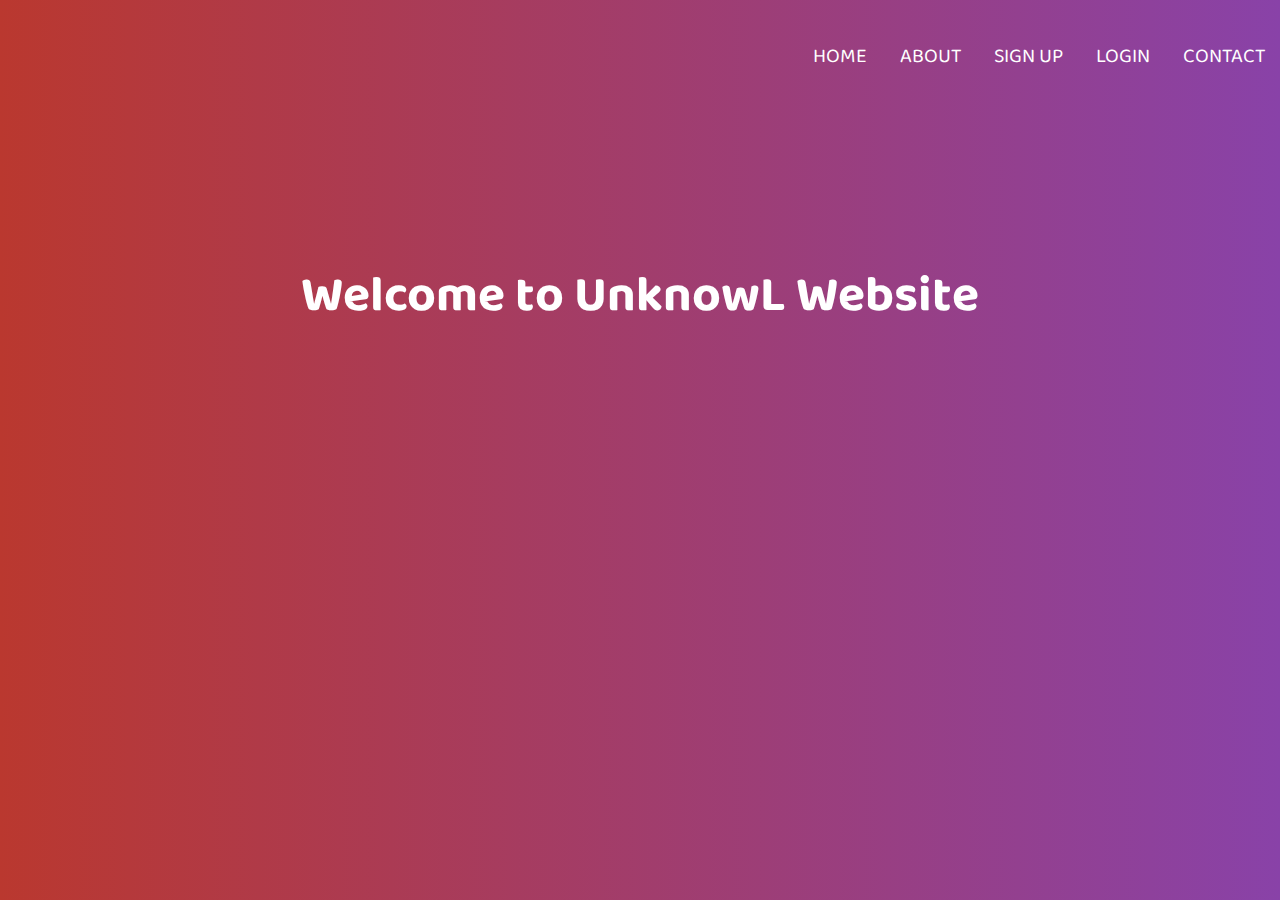
<file: index.html>
<!DOCTYPE html>
<!--Code by Divinector - divinectorweb.com-->
<html lang="en">
<head>
	<meta charset="UTF-8">
	<title>animated background with pure css and html</title>
	<link href="https://fonts.googleapis.com/css2?family=Baloo+2:wght@700&display=swap" rel="stylesheet">
	<link href="index.css" rel="stylesheet">
</head>
<body>
	<div class="banner-text">
		<ul>
			<li>Home</li>
			<li>About</li>
			<a href="sign.html"><li>Sign Up</li></a>
			<a href="login.html"><li>Login</li></a>
			<li>Contact</li>
		</ul>
		<h2>Welcome to UnknowL Website</h2>
	</div>
	<div class="animation-area">
		<ul class="box-area">
			<li></li>
			<li></li>
			<li></li>
			<li></li>
			<li></li>
			<li></li>
		</ul>
	</div>
</body>
</html>
</file>
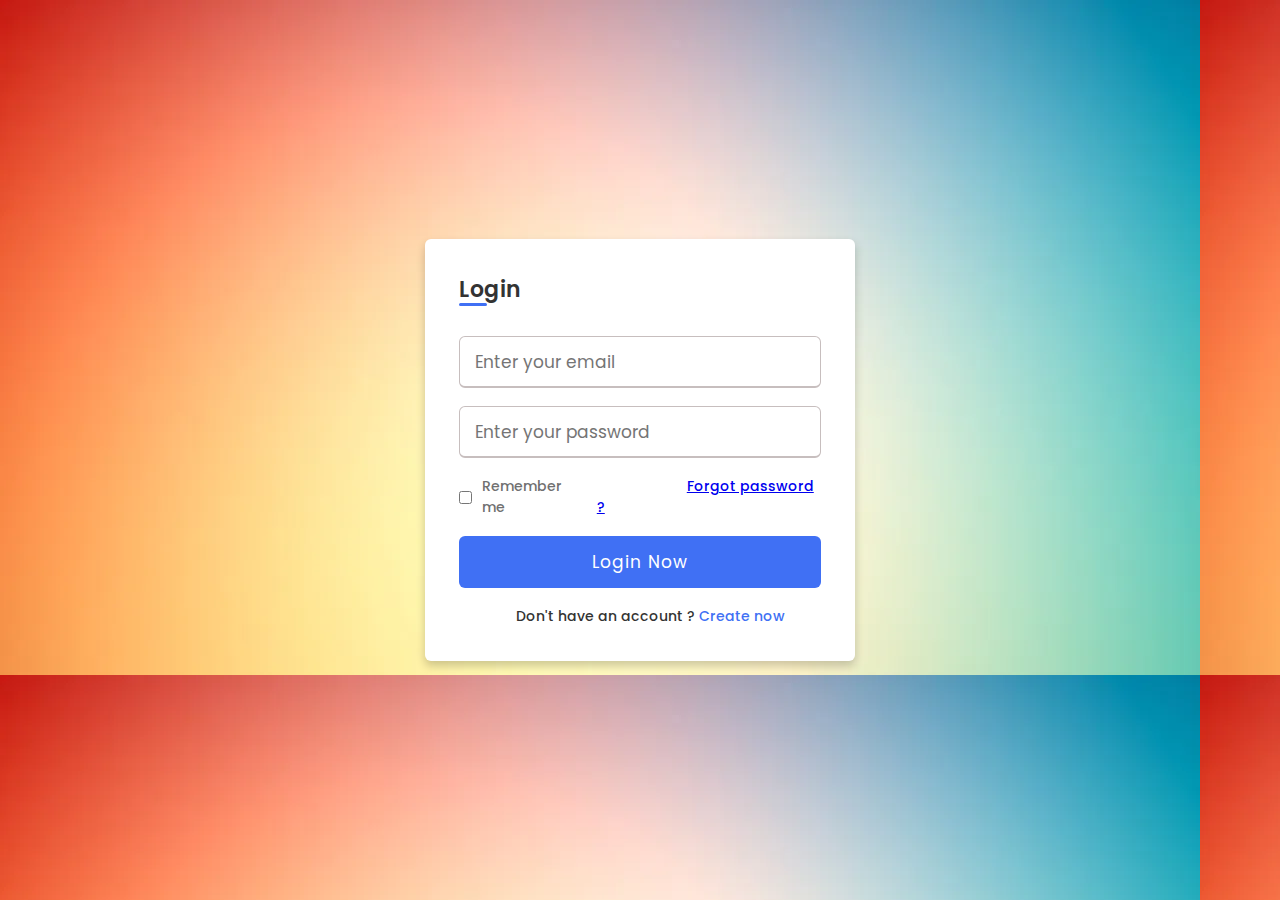
<file: login.html>
<!DOCTYPE html>
<!-- Coding by CodingLab | www.codinglabweb.com-->
<html lang="en" dir="ltr">
  <head>
    <meta charset="UTF-8">
    <meta name="viewport" content="width=device-width, initial-scale=1.0">
    <!--<title> Registration or Sign Up form in HTML CSS | CodingLab </title>-->
    <link rel="stylesheet" href="login.css">
   </head>
<body>
  <div class="wrapper">
    <h2>Login</h2>
    <form action="index.html">
      <div class="input-box">
        <input type="text" placeholder="Enter your email" required>
      </div>
      <div class="input-box">
        <input type="password" placeholder="Enter your password" required>
      </div>
      <div class="policy">
        <input type="checkbox">
        <h3>Remember me</h3>
        <h3><a class="password" href="wasd.html">Forgot password ?</a></h3>
      </div>
      <div class="input-box button">
        <input type="Submit" value="Login Now">
      </div>
      <div class="text">
        <h3>Don't have an account ?<a href="signup.html"> Create now</a></h3>
      </div>
    </form>
  </div>
</body>
</html>
</file>
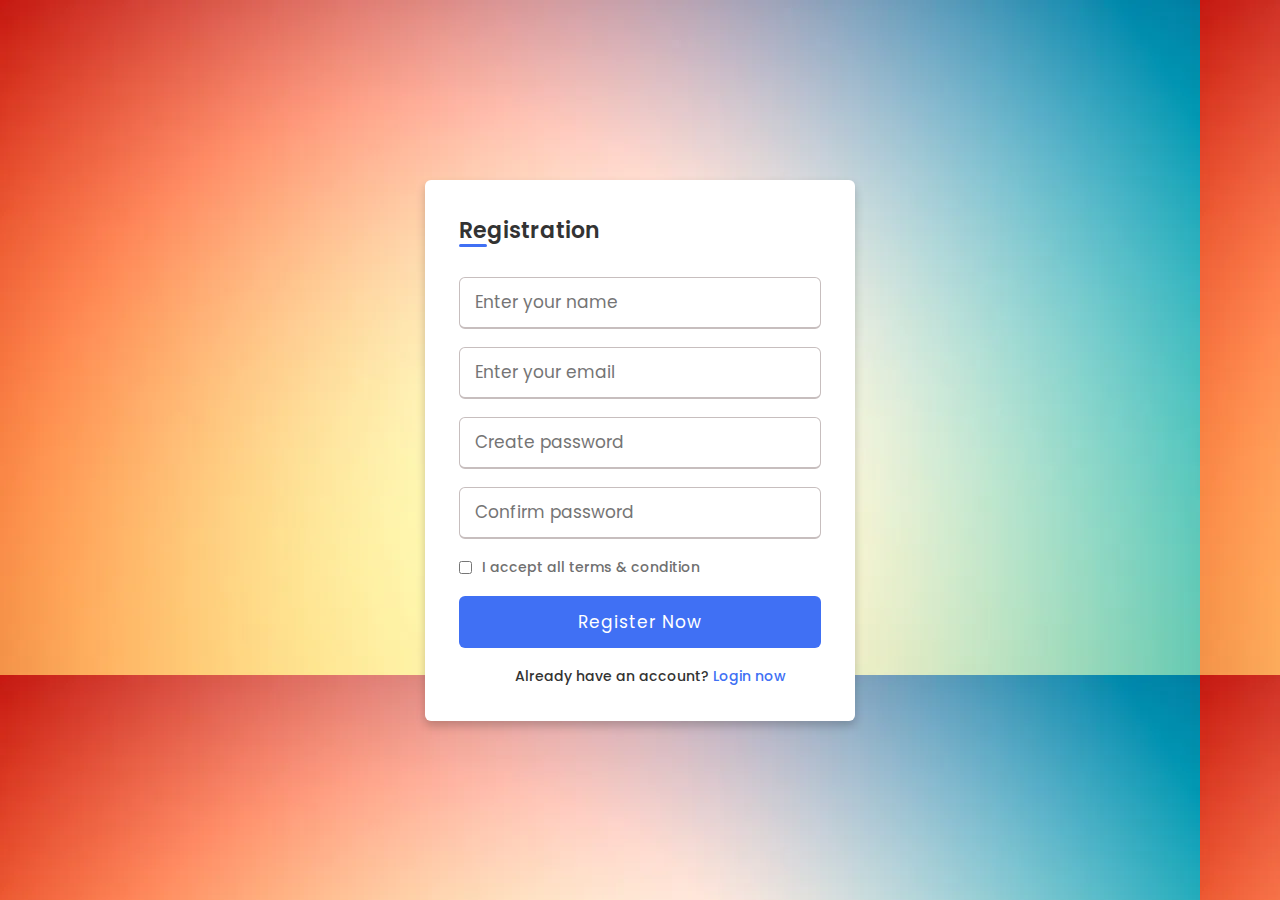
<file: signup.html>
<!DOCTYPE html>
<!-- Coding by CodingLab | www.codinglabweb.com-->
<html lang="en" dir="ltr">
  <head>
    <meta charset="UTF-8">
    <meta name="viewport" content="width=device-width, initial-scale=1.0">
    <!--<title> Registration or Sign Up form in HTML CSS | CodingLab </title>-->
    <link rel="stylesheet" href="signup.css">
   </head>
<body>
  <div class="wrapper">
    <h2>Registration</h2>
    <form action="index.html">
      <div class="input-box">
        <input type="text" placeholder="Enter your name" required>
      </div>
      <div class="input-box">
        <input type="text" placeholder="Enter your email" required>
      </div>
      <div class="input-box">
        <input type="password" placeholder="Create password" required>
      </div>
      <div class="input-box">
        <input type="password" placeholder="Confirm password" required>
      </div>
      <div class="policy">
        <input type="checkbox">
        <h3>I accept all terms & condition</h3>
      </div>
      <div class="input-box button">
        <input type="Submit" value="Register Now">
      </div>
      <div class="text">
        <h3>Already have an account? <a href="login.html">Login now</a></h3>
      </div>
    </form>
  </div>
</body>
</html>
</file>
<file: index.css>
* {
	margin: 0;
	padding: 0;
}
body {
	font-family: 'Baloo 2', cursive;
}
.banner-text {
	width: 100%;
	position: absolute;
	z-index: 1;
}
.banner-text ul {
	height: 50px;
	float: right;
}
.banner-text ul li {
	display: inline-block;
	padding: 40px 15px;
	text-transform: uppercase;
	color: #fff;
	font-size: 20px;
}
.banner-text ul li:hover {
	cursor: pointer;
}
.banner-text h2 {
	text-align: center;
	color: #fff;
	font-size: 50px;
	margin-top: 20%;
}
.animation-area {
	background: linear-gradient(to left, #8942a8, #ba382f);
	width: 100%;
	height: 100vh;
}
.box-area {
	position: absolute;
	top: 0;
	left: 0;
	width: 100%;
	height: 100%;
	overflow: hidden;
}
.box-area li {
	position: absolute;
	display: block;
	list-style: none;
	width: 25px;
	height: 25px;
	background: rgba(255, 255, 255, 0.2);
	animation: animate 20s linear infinite;
	bottom: -150px;
}
.box-area li:nth-child(1) {
	left: 86%;
	width: 80px;
	height: 80px;
	animation-delay: 0s;
}
.box-area li:nth-child(2) {
	left: 12%;
	width: 30px;
	height: 30px;
	animation-delay: 1.5s;
	animation-duration: 10s;
}
.box-area li:nth-child(3) {
	left: 70%;
	width: 100px;
	height: 100px;
	animation-delay: 5.5s;
}
.box-area li:nth-child(4) {
	left: 42%;
	width: 150px;
	height: 150px;
	animation-delay: 0s;
	animation-duration: 15s;
}
.box-area li:nth-child(5) {
	left: 65%;
	width: 40px;
	height: 40px;
	animation-delay: 0s;
}
.box-area li:nth-child(6) {
	left: 15%;
	width: 110px;
	height: 110px;
	animation-delay: 3.5s;
}
@keyframes animate {
	0% {
		transform: translateY(0) rotate(0deg);
		opacity: 1;
	}
	100% {
		transform: translateY(-800px) rotate(360deg);
		opacity: 0;
	}
}
</file>
<file: login.css>
@import url('https://fonts.googleapis.com/css?family=Poppins:400,500,600,700&display=swap');
*{
  margin: 0;
  padding: 0;
  box-sizing: border-box;
  font-family: 'Poppins', sans-serif;
}
body{
  min-height: 100vh;
  display: flex;
  align-items: center;
  justify-content: center;
  background: url(image1.jpg);
}
.wrapper{
  position: relative;
  max-width: 430px;
  width: 100%;
  background: #fff;
  padding: 34px;
  border-radius: 6px;
  box-shadow: 0 5px 10px rgba(0,0,0,0.2);
}
.wrapper h2{
  position: relative;
  font-size: 22px;
  font-weight: 600;
  color: #333;
}
.wrapper h2::before{
  content: '';
  position: absolute;
  left: 0;
  bottom: 0;
  height: 3px;
  width: 28px;
  border-radius: 12px;
  background: #4070f4;
}
.wrapper form{
  margin-top: 30px;
}
.wrapper form .input-box{
  height: 52px;
  margin: 18px 0;
}
form .input-box input{
  height: 100%;
  width: 100%;
  outline: none;
  padding: 0 15px;
  font-size: 17px;
  font-weight: 400;
  color: #333;
  border: 1.5px solid #C7BEBE;
  border-bottom-width: 2.5px;
  border-radius: 6px;
  transition: all 0.3s ease;
}
.input-box input:focus,
.input-box input:valid{
  border-color: #4070f4;
}
form .policy{
  display: flex;
  align-items: center;
}
form h3{
  color: #707070;
  font-size: 14px;
  font-weight: 500;
  margin-left: 10px;
}
.input-box.button input{
  color: #fff;
  letter-spacing: 1px;
  border: none;
  background: #4070f4;
  cursor: pointer;
}
.input-box.button input:hover{
  background: #0e4bf1;
}
form .text h3{
 color: #333;
 width: 100%;
 text-align: center;
}
form .text h3 a{
  color: #4070f4;
  text-decoration: none;
}
form .text h3 a:hover{
  text-decoration: underline;
}

.password {
    margin-left: 90px;
}
</file>
<file: signup.css>
@import url('https://fonts.googleapis.com/css?family=Poppins:400,500,600,700&display=swap');
*{
  margin: 0;
  padding: 0;
  box-sizing: border-box;
  font-family: 'Poppins', sans-serif;
}
body{
  min-height: 100vh;
  display: flex;
  align-items: center;
  justify-content: center;
  background: url(image1.jpg);
}
.wrapper{
  position: relative;
  max-width: 430px;
  width: 100%;
  background: #fff;
  padding: 34px;
  border-radius: 6px;
  box-shadow: 0 5px 10px rgba(0,0,0,0.2);
}
.wrapper h2{
  position: relative;
  font-size: 22px;
  font-weight: 600;
  color: #333;
}
.wrapper h2::before{
  content: '';
  position: absolute;
  left: 0;
  bottom: 0;
  height: 3px;
  width: 28px;
  border-radius: 12px;
  background: #4070f4;
}
.wrapper form{
  margin-top: 30px;
}
.wrapper form .input-box{
  height: 52px;
  margin: 18px 0;
}
form .input-box input{
  height: 100%;
  width: 100%;
  outline: none;
  padding: 0 15px;
  font-size: 17px;
  font-weight: 400;
  color: #333;
  border: 1.5px solid #C7BEBE;
  border-bottom-width: 2.5px;
  border-radius: 6px;
  transition: all 0.3s ease;
}
.input-box input:focus,
.input-box input:valid{
  border-color: #4070f4;
}
form .policy{
  display: flex;
  align-items: center;
}
form h3{
  color: #707070;
  font-size: 14px;
  font-weight: 500;
  margin-left: 10px;
}
.input-box.button input{
  color: #fff;
  letter-spacing: 1px;
  border: none;
  background: #4070f4;
  cursor: pointer;
}
.input-box.button input:hover{
  background: #0e4bf1;
}
form .text h3{
 color: #333;
 width: 100%;
 text-align: center;
}
form .text h3 a{
  color: #4070f4;
  text-decoration: none;
}
form .text h3 a:hover{
  text-decoration: underline;
}
</file>
